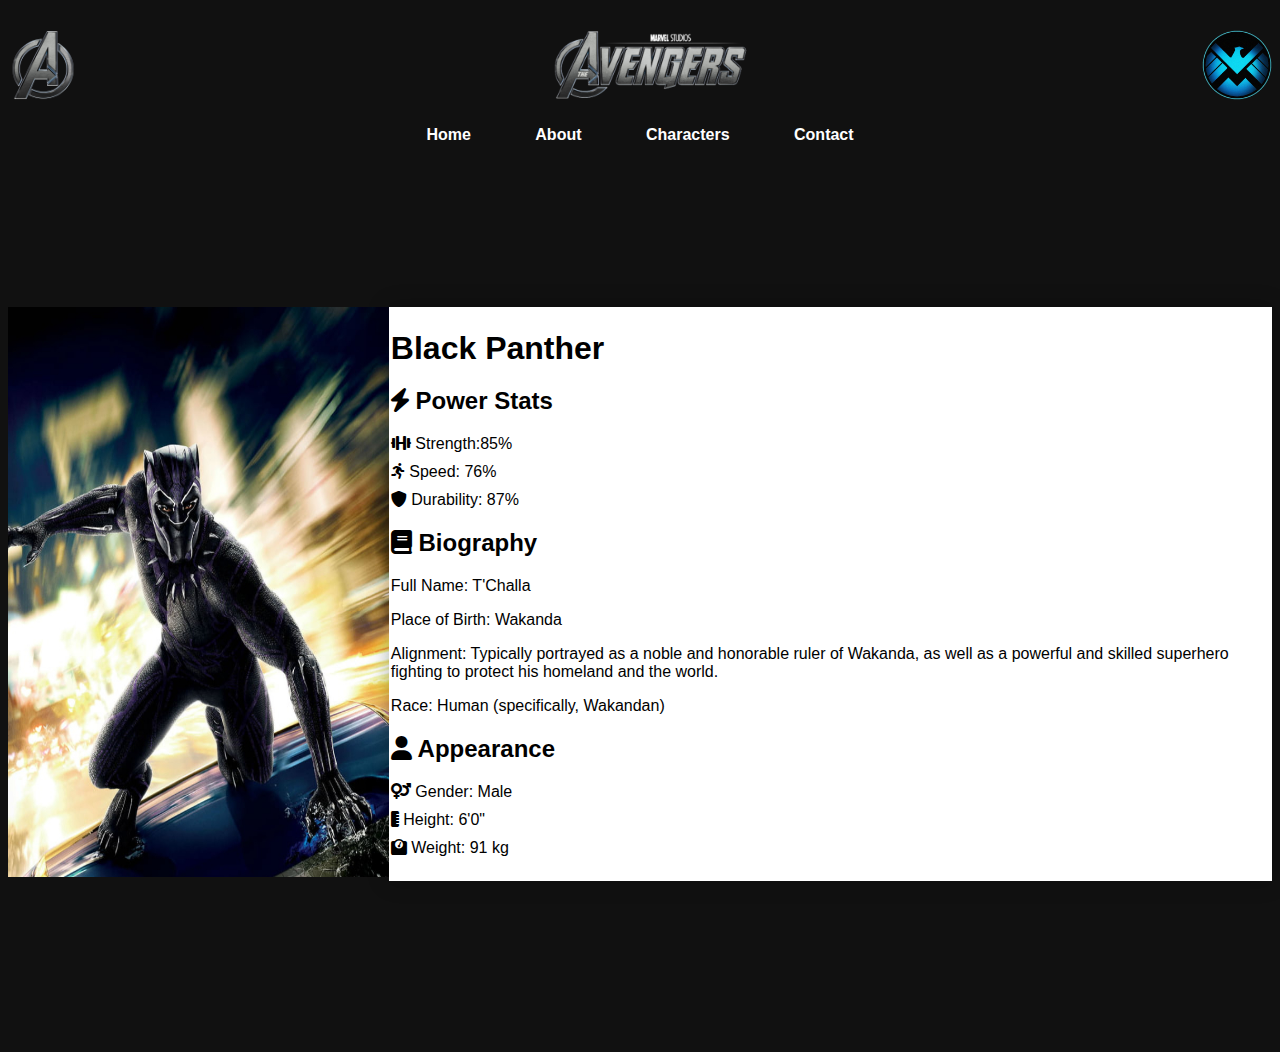
<file: blackpanther.html>
<!DOCTYPE html>
<html lang="en">
<head>
    <meta charset="UTF-8">
    <meta name="viewport" content="width=device-width, initial-scale=1.0">
    <title>Superhero Biography</title>
    <link rel="stylesheet" href="https://cdnjs.cloudflare.com/ajax/libs/font-awesome/6.0.0-beta3/css/all.min.css">
    <link rel="stylesheet" href="main.css"> <!-- Link your CSS file here -->
</head>
<body>
       <!-- Top Navigation Bar -->
<div class="top-nav">
    <div class="logo">
        <img src="image/avengers%20marvel.png">
    </div>
    <div class="logo2">
        <img src="image/marvel.png">
    </div>
    <div class="logo3">
        <img src="image/A.png">
    </div>
</div>
  <!-- Bottom Navigation Bar -->
<div class="bottom-nav">
    <a href="index.html">Home</a>
    <a href="about.html">About</a>
    <a href="#">Characters</a>
    <a href="#">Contact</a>
</div>
    
    <div class="container">
        <div class="superhero-image">
            <!-- Your superhero image goes here -->
            <img src="image/Black%20Panther.jpg" alt="Superhero Image">
        </div>
        <div class="superhero-info">
            <h1>Black Panther</h1>
            <div class="power-stats">
                <h2><i class="fas fa-bolt"></i> Power Stats</h2>
                <!-- Power stats information goes here -->
                <ul>
                    <li><i class="fas fa-dumbbell"></i> Strength:85%</li>
                    <li><i class="fas fa-running"></i> Speed: 76%</li>
                    <li><i class="fas fa-shield-alt"></i> Durability: 87%</li>
                    <!-- Add more power stats as needed -->
                </ul>
            </div>
            <div class="biography">
                <h2><i class="fas fa-book"></i> Biography</h2>
                <!-- Biography information goes here -->
                <p>Full Name: T'Challa</p>
                <p>Place of Birth: Wakanda</p>
                <p>Alignment:  Typically portrayed as a noble and honorable ruler of Wakanda, as well as a powerful and skilled superhero fighting to protect his homeland and the world.</p>
                <p>Race:  Human (specifically, Wakandan)</p>
            </div>
            <div class="appearance">
                <h2><i class="fas fa-user"></i> Appearance</h2>
                <!-- Appearance information goes here -->
                <ul>
                    <li><i class="fas fa-venus-mars"></i> Gender: Male</li>
                    <li><i class="fas fa-ruler-vertical"></i> Height: 6'0"</li>
                    <li><i class="fas fa-weight"></i> Weight: 91 kg</li>
                    <!-- Add more appearance details as needed -->
                </ul>
            </div>
        </div>
    </div>
</file>
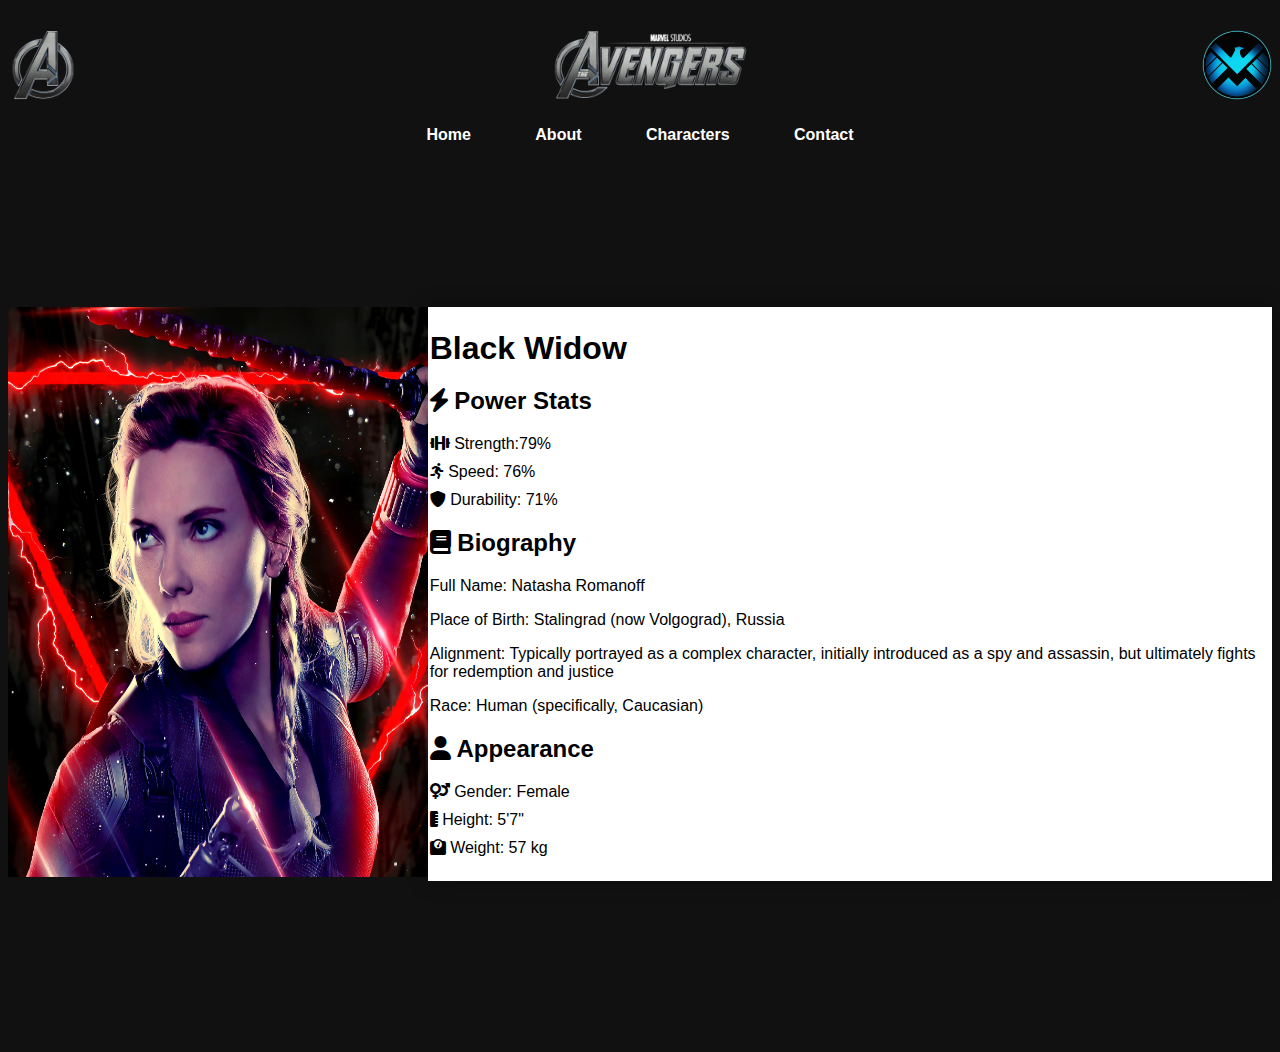
<file: blackwidow.html>
<!DOCTYPE html>
<html lang="en">
<head>
    <meta charset="UTF-8">
    <meta name="viewport" content="width=device-width, initial-scale=1.0">
    <title>Superhero Biography</title>
    <link rel="stylesheet" href="https://cdnjs.cloudflare.com/ajax/libs/font-awesome/6.0.0-beta3/css/all.min.css">
    <link rel="stylesheet" href="main.css"> <!-- Link your CSS file here -->
</head>
<body>
       <!-- Top Navigation Bar -->
<div class="top-nav">
    <div class="logo">
        <img src="image/avengers%20marvel.png">
    </div>
    <div class="logo2">
        <img src="image/marvel.png">
    </div>
    <div class="logo3">
        <img src="image/A.png">
    </div>
</div>
  <!-- Bottom Navigation Bar -->
<div class="bottom-nav">
    <a href="index.html">Home</a>
    <a href="about.html">About</a>
    <a href="#">Characters</a>
    <a href="#">Contact</a>
</div>
    
    <div class="container">
        <div class="superhero-image">
            <!-- Your superhero image goes here -->
            <img src="image/Black%20Widow.jpg" alt="Superhero Image">
        </div>
        <div class="superhero-info">
            <h1>Black Widow</h1>
            <div class="power-stats">
                <h2><i class="fas fa-bolt"></i> Power Stats</h2>
                <!-- Power stats information goes here -->
                <ul>
                    <li><i class="fas fa-dumbbell"></i> Strength:79%</li>
                    <li><i class="fas fa-running"></i> Speed: 76%</li>
                    <li><i class="fas fa-shield-alt"></i> Durability: 71%</li>
                    <!-- Add more power stats as needed -->
                </ul>
            </div>
            <div class="biography">
                <h2><i class="fas fa-book"></i> Biography</h2>
                <!-- Biography information goes here -->
                <p>Full Name: Natasha Romanoff</p>
                <p>Place of Birth: Stalingrad (now Volgograd), Russia</p>
                <p>Alignment: Typically portrayed as a complex character, initially introduced as a spy and assassin, but ultimately fights for redemption and justice </p>
                <p>Race:  Human (specifically, Caucasian)</p>
            </div>
            <div class="appearance">
                <h2><i class="fas fa-user"></i> Appearance</h2>
                <!-- Appearance information goes here -->
                <ul>
                    <li><i class="fas fa-venus-mars"></i> Gender: Female</li>
                    <li><i class="fas fa-ruler-vertical"></i> Height: 5'7"</li>
                    <li><i class="fas fa-weight"></i> Weight: 57 kg</li>
                    <!-- Add more appearance details as needed -->
                </ul>
            </div>
        </div>
    </div>
</file>
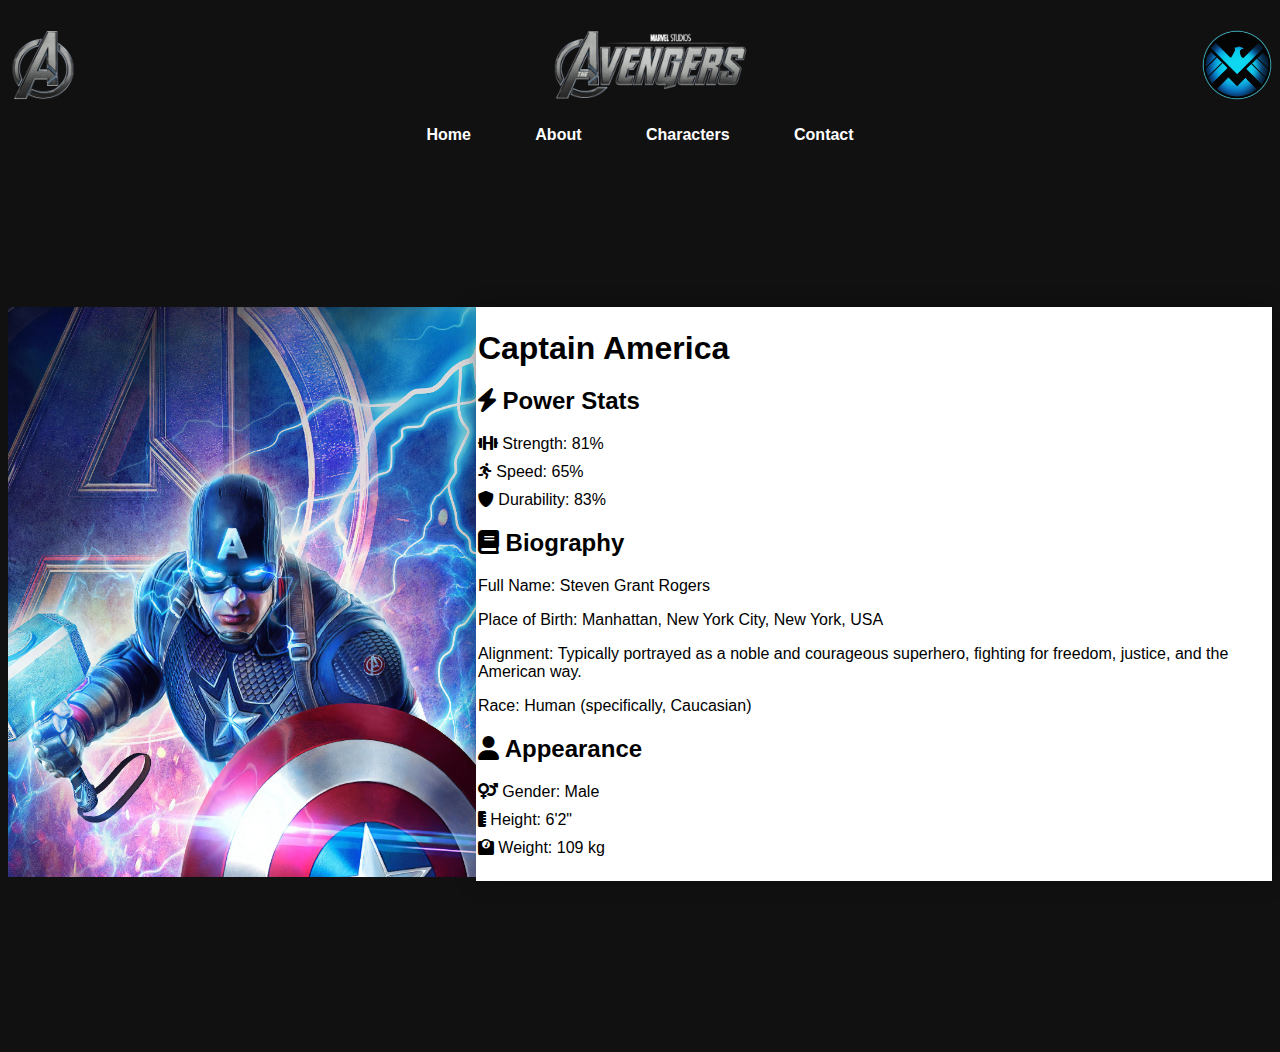
<file: captainamerica.html>
<!DOCTYPE html>
<html lang="en">
<head>
    <meta charset="UTF-8">
    <meta name="viewport" content="width=device-width, initial-scale=1.0">
    <title>Superhero Biography</title>
    <link rel="stylesheet" href="https://cdnjs.cloudflare.com/ajax/libs/font-awesome/6.0.0-beta3/css/all.min.css">
    <link rel="stylesheet" href="main.css"> <!-- Link your CSS file here -->
</head>
<body>
       <!-- Top Navigation Bar -->
<div class="top-nav">
    <div class="logo">
        <img src="image/avengers%20marvel.png">
    </div>
    <div class="logo2">
        <img src="image/marvel.png">
    </div>
    <div class="logo3">
        <img src="image/A.png">
    </div>
</div>
  <!-- Bottom Navigation Bar -->
<div class="bottom-nav">
    <a href="index.html">Home</a>
    <a href="about.html">About</a>
    <a href="#">Characters</a>
    <a href="#">Contact</a>
</div>
    
    <div class="container">
        <div class="superhero-image">
            <!-- Your superhero image goes here -->
            <img src="image/Captain%20America.jpg" alt="Superhero Image">
        </div>
        <div class="superhero-info">
            <h1>Captain America</h1>
            <div class="power-stats">
                <h2><i class="fas fa-bolt"></i> Power Stats</h2>
                <!-- Power stats information goes here -->
                <ul>
                    <li><i class="fas fa-dumbbell"></i> Strength: 81%</li>
                    <li><i class="fas fa-running"></i> Speed: 65%</li>
                    <li><i class="fas fa-shield-alt"></i> Durability: 83%</li>
                    <!-- Add more power stats as needed -->
                </ul>
            </div>
            <div class="biography">
                <h2><i class="fas fa-book"></i> Biography</h2>
                <!-- Biography information goes here -->
                <p>Full Name: Steven Grant Rogers</p>
                <p>Place of Birth: Manhattan, New York City, New York, USA</p>
                <p>Alignment: Typically portrayed as a noble and courageous superhero, fighting for freedom, justice, and the American way.</p>
                <p>Race: Human (specifically, Caucasian)</p>
            </div>
            <div class="appearance">
                <h2><i class="fas fa-user"></i> Appearance</h2>
                <!-- Appearance information goes here -->
                <ul>
                    <li><i class="fas fa-venus-mars"></i> Gender: Male</li>
                    <li><i class="fas fa-ruler-vertical"></i> Height: 6'2"</li>
                    <li><i class="fas fa-weight"></i> Weight: 109 kg</li>
                    <!-- Add more appearance details as needed -->
                </ul>
            </div>
        </div>
    </div>
</body>
</html>
</file>
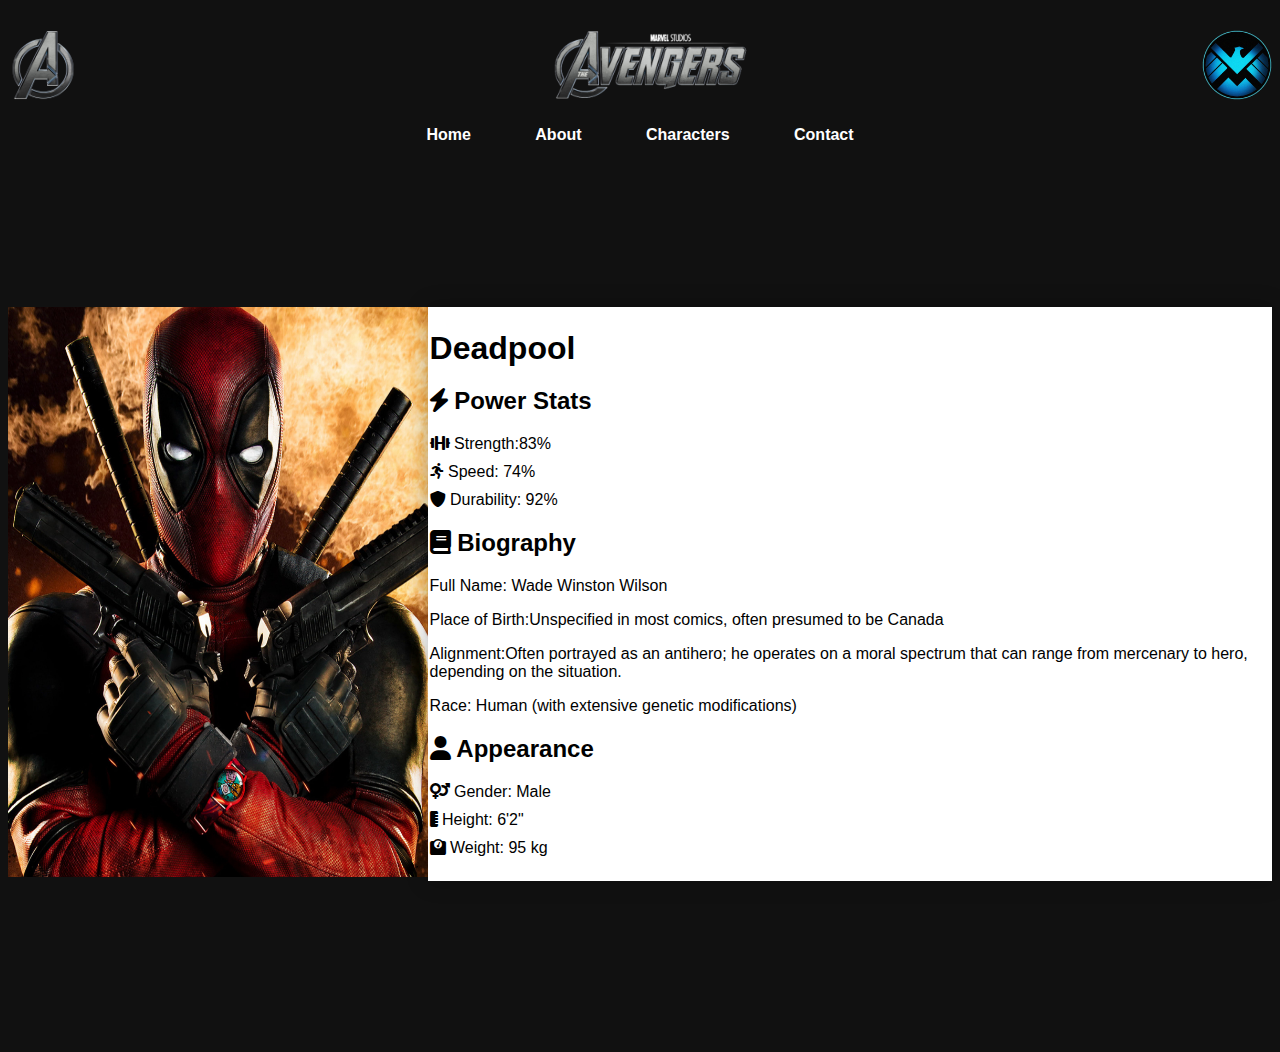
<file: deadpool.html>
<!DOCTYPE html>
<html lang="en">
<head>
    <meta charset="UTF-8">
    <meta name="viewport" content="width=device-width, initial-scale=1.0">
    <title>Superhero Biography</title>
    <link rel="stylesheet" href="https://cdnjs.cloudflare.com/ajax/libs/font-awesome/6.0.0-beta3/css/all.min.css">
    <link rel="stylesheet" href="main.css"> <!-- Link your CSS file here -->
</head>
<body>
       <!-- Top Navigation Bar -->
<div class="top-nav">
    <div class="logo">
        <img src="image/avengers%20marvel.png">
    </div>
    <div class="logo2">
        <img src="image/marvel.png">
    </div>
    <div class="logo3">
        <img src="image/A.png">
    </div>
</div>
  <!-- Bottom Navigation Bar -->
<div class="bottom-nav">
    <a href="index.html">Home</a>
    <a href="about.html">About</a>
    <a href="#">Characters</a>
    <a href="#">Contact</a>
</div>
    
    <div class="container">
        <div class="superhero-image">
            <!-- Your superhero image goes here -->
            <img src="image/Deadpool.jpg" alt="Superhero Image">
        </div>
        <div class="superhero-info">
            <h1>Deadpool</h1>
            <div class="power-stats">
                <h2><i class="fas fa-bolt"></i> Power Stats</h2>
                <!-- Power stats information goes here -->
                <ul>
                    <li><i class="fas fa-dumbbell"></i> Strength:83%</li>
                    <li><i class="fas fa-running"></i> Speed: 74%</li>
                    <li><i class="fas fa-shield-alt"></i> Durability: 92%</li>
                    <!-- Add more power stats as needed -->
                </ul>
            </div>
            <div class="biography">
                <h2><i class="fas fa-book"></i> Biography</h2>
                <!-- Biography information goes here -->
                <p>Full Name: Wade Winston Wilson</p>
                <p>Place of Birth:Unspecified in most comics, often presumed to be Canada</p>
                <p>Alignment:Often portrayed as an antihero; he operates on a moral spectrum that can range from mercenary to hero, depending on the situation.</p>
                <p>Race:  Human (with extensive genetic modifications)</p>
            </div>
            <div class="appearance">
                <h2><i class="fas fa-user"></i> Appearance</h2>
                <!-- Appearance information goes here -->
                <ul>
                    <li><i class="fas fa-venus-mars"></i> Gender: Male</li>
                    <li><i class="fas fa-ruler-vertical"></i> Height: 6'2"</li>
                    <li><i class="fas fa-weight"></i> Weight: 95 kg</li>
                    <!-- Add more appearance details as needed -->
                </ul>
            </div>
        </div>
    </div>
</file>
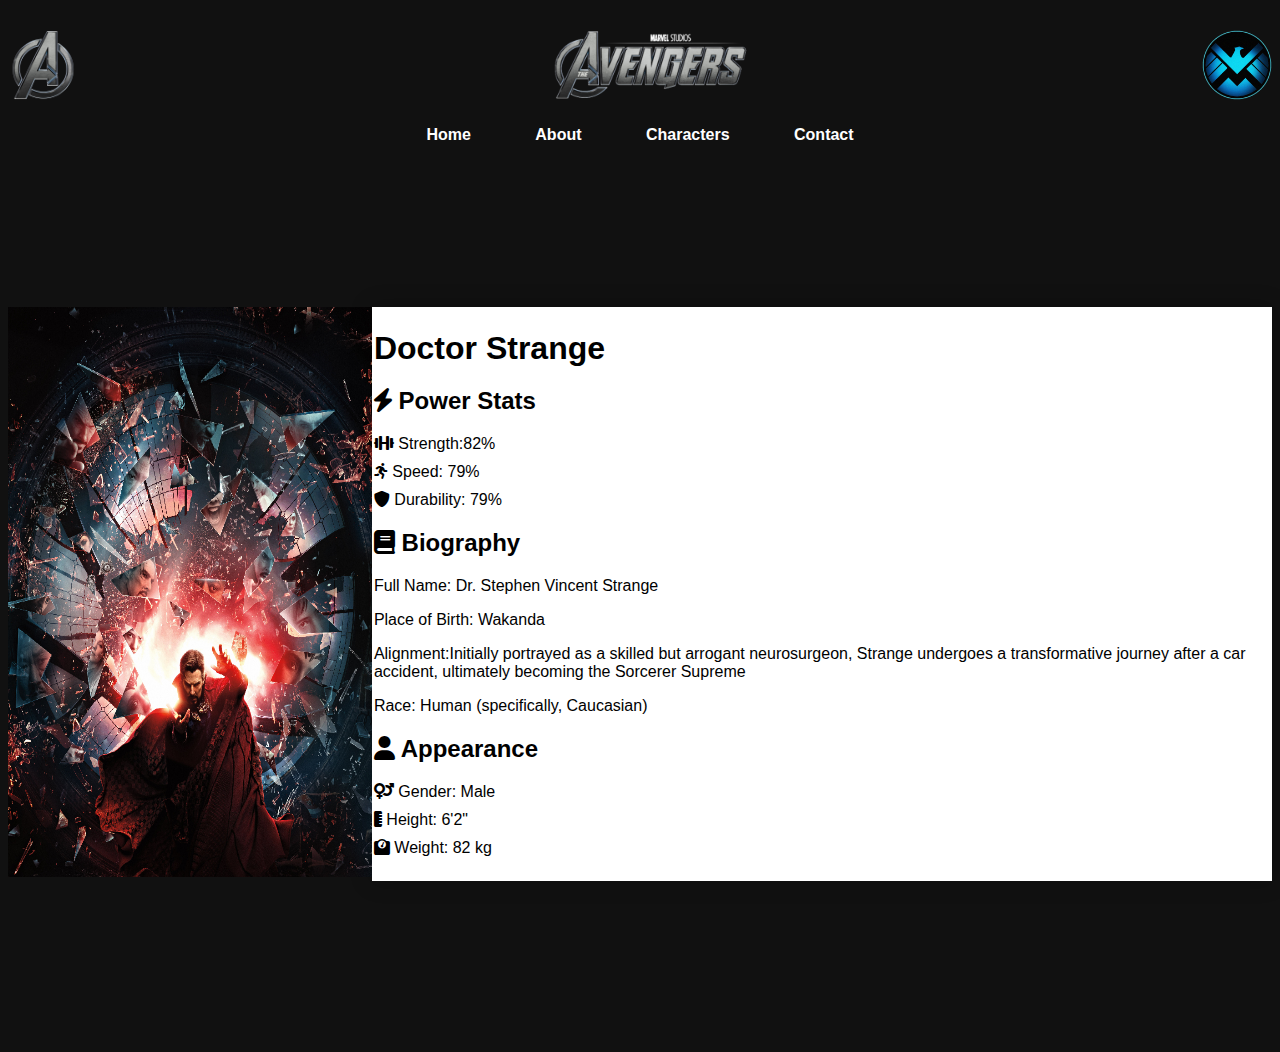
<file: drstrange.html>
<!DOCTYPE html>
<html lang="en">
<head>
    <meta charset="UTF-8">
    <meta name="viewport" content="width=device-width, initial-scale=1.0">
    <title>Superhero Biography</title>
    <link rel="stylesheet" href="https://cdnjs.cloudflare.com/ajax/libs/font-awesome/6.0.0-beta3/css/all.min.css">
    <link rel="stylesheet" href="main.css"> <!-- Link your CSS file here -->
</head>
<body>
       <!-- Top Navigation Bar -->
<div class="top-nav">
    <div class="logo">
        <img src="image/avengers%20marvel.png">
    </div>
    <div class="logo2">
        <img src="image/marvel.png">
    </div>
    <div class="logo3">
        <img src="image/A.png">
    </div>
</div>
  <!-- Bottom Navigation Bar -->
<div class="bottom-nav">
    <a href="index.html">Home</a>
    <a href="about.html">About</a>
    <a href="#">Characters</a>
    <a href="#">Contact</a>
</div>
    
    <div class="container">
        <div class="superhero-image">
            <!-- Your superhero image goes here -->
            <img src="image/Dr%20Strange.jpg" alt="Superhero Image">
        </div>
        <div class="superhero-info">
            <h1>Doctor Strange</h1>
            <div class="power-stats">
                <h2><i class="fas fa-bolt"></i> Power Stats</h2>
                <!-- Power stats information goes here -->
                <ul>
                    <li><i class="fas fa-dumbbell"></i> Strength:82%</li>
                    <li><i class="fas fa-running"></i> Speed: 79%</li>
                    <li><i class="fas fa-shield-alt"></i> Durability: 79%</li>
                    <!-- Add more power stats as needed -->
                </ul>
            </div>
            <div class="biography">
                <h2><i class="fas fa-book"></i> Biography</h2>
                <!-- Biography information goes here -->
                <p>Full Name: Dr. Stephen Vincent Strange</p>
                <p>Place of Birth: Wakanda</p>
                <p>Alignment:Initially portrayed as a skilled but arrogant neurosurgeon, Strange undergoes a transformative journey after a car accident, ultimately becoming the Sorcerer Supreme</p>
                <p>Race:  Human (specifically, Caucasian)</p>
            </div>
            <div class="appearance">
                <h2><i class="fas fa-user"></i> Appearance</h2>
                <!-- Appearance information goes here -->
                <ul>
                    <li><i class="fas fa-venus-mars"></i> Gender: Male</li>
                    <li><i class="fas fa-ruler-vertical"></i> Height: 6'2"</li>
                    <li><i class="fas fa-weight"></i> Weight: 82 kg</li>
                    <!-- Add more appearance details as needed -->
                </ul>
            </div>
        </div>
    </div>
</file>
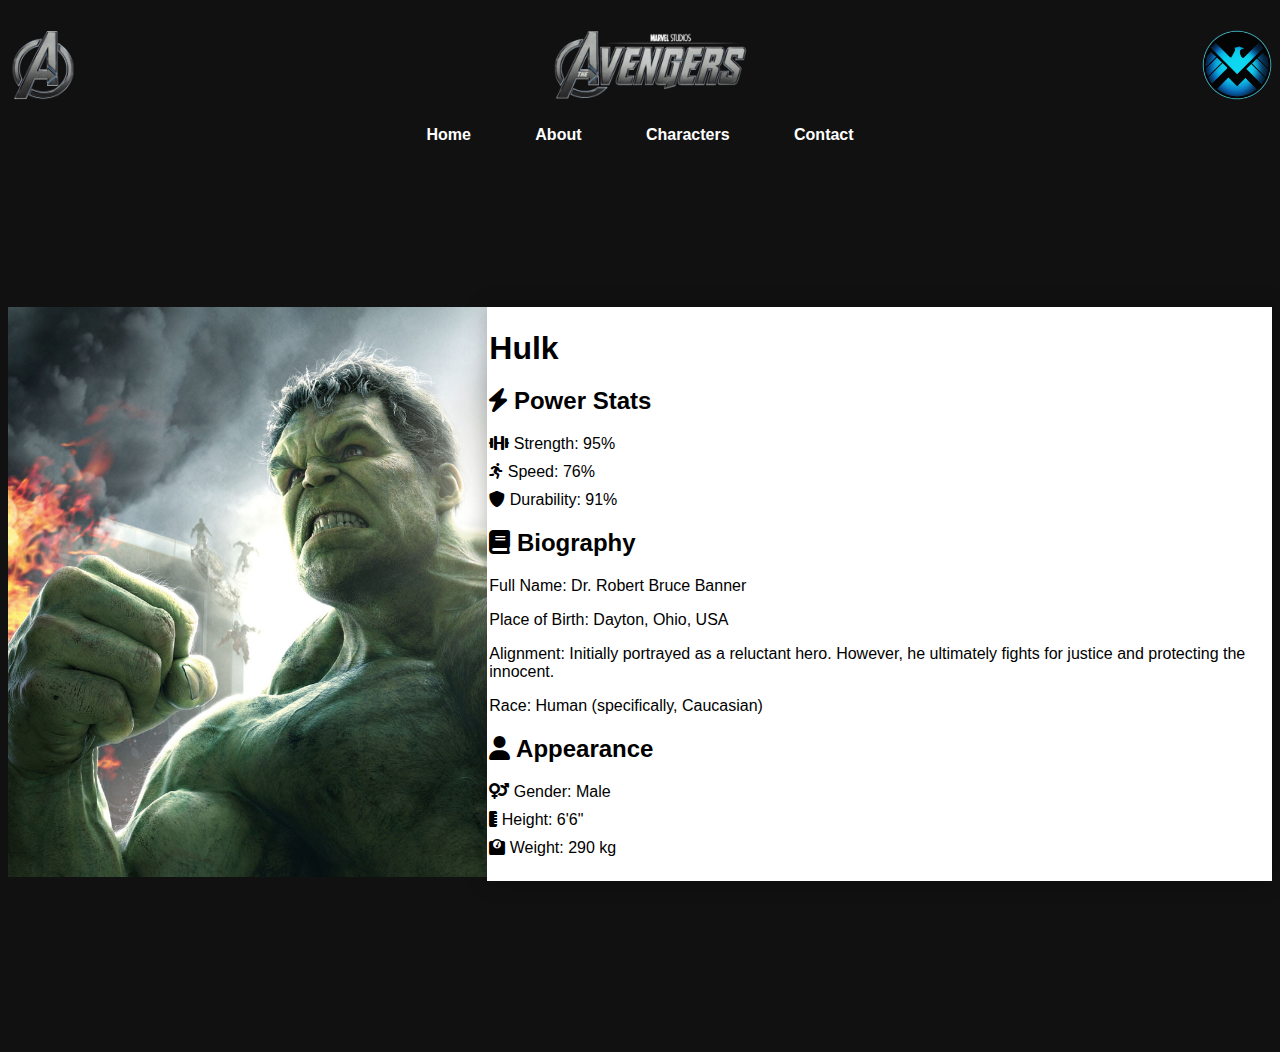
<file: hulk.html>
<!DOCTYPE html>
<html lang="en">
<head>
    <meta charset="UTF-8">
    <meta name="viewport" content="width=device-width, initial-scale=1.0">
    <title>Superhero Biography</title>
    <link rel="stylesheet" href="https://cdnjs.cloudflare.com/ajax/libs/font-awesome/6.0.0-beta3/css/all.min.css">
    <link rel="stylesheet" href="main.css"> <!-- Link your CSS file here -->
</head>
<body>
       <!-- Top Navigation Bar -->
<div class="top-nav">
    <div class="logo">
        <img src="image/avengers%20marvel.png">
    </div>
    <div class="logo2">
        <img src="image/marvel.png">
    </div>
    <div class="logo3">
        <img src="image/A.png">
    </div>
</div>
  <!-- Bottom Navigation Bar -->
<div class="bottom-nav">
    <a href="index.html">Home</a>
    <a href="about.html">About</a>
    <a href="#">Characters</a>
    <a href="#">Contact</a>
</div>
    
    <div class="container">
        <div class="superhero-image">
            <!-- Your superhero image goes here -->
            <img src="image/Hulk.jpg" alt="Superhero Image">
        </div>
        <div class="superhero-info">
            <h1>Hulk</h1>
            <div class="power-stats">
                <h2><i class="fas fa-bolt"></i> Power Stats</h2>
                <!-- Power stats information goes here -->
                <ul>
                    <li><i class="fas fa-dumbbell"></i> Strength: 95%</li>
                    <li><i class="fas fa-running"></i> Speed: 76%</li>
                    <li><i class="fas fa-shield-alt"></i> Durability: 91%</li>
                    <!-- Add more power stats as needed -->
                </ul>
            </div>
            <div class="biography">
                <h2><i class="fas fa-book"></i> Biography</h2>
                <!-- Biography information goes here -->
                <p>Full Name: Dr. Robert Bruce Banner</p>
                <p>Place of Birth: Dayton, Ohio, USA</p>
                <p>Alignment:  Initially portrayed as a reluctant hero. However, he ultimately fights for justice and protecting the innocent.</p>
                <p>Race:  Human (specifically, Caucasian)</p>
            </div>
            <div class="appearance">
                <h2><i class="fas fa-user"></i> Appearance</h2>
                <!-- Appearance information goes here -->
                <ul>
                    <li><i class="fas fa-venus-mars"></i> Gender: Male</li>
                    <li><i class="fas fa-ruler-vertical"></i> Height: 6'6"</li>
                    <li><i class="fas fa-weight"></i> Weight: 290 kg</li>
                    <!-- Add more appearance details as needed -->
                </ul>
            </div>
        </div>
    </div>
</file>
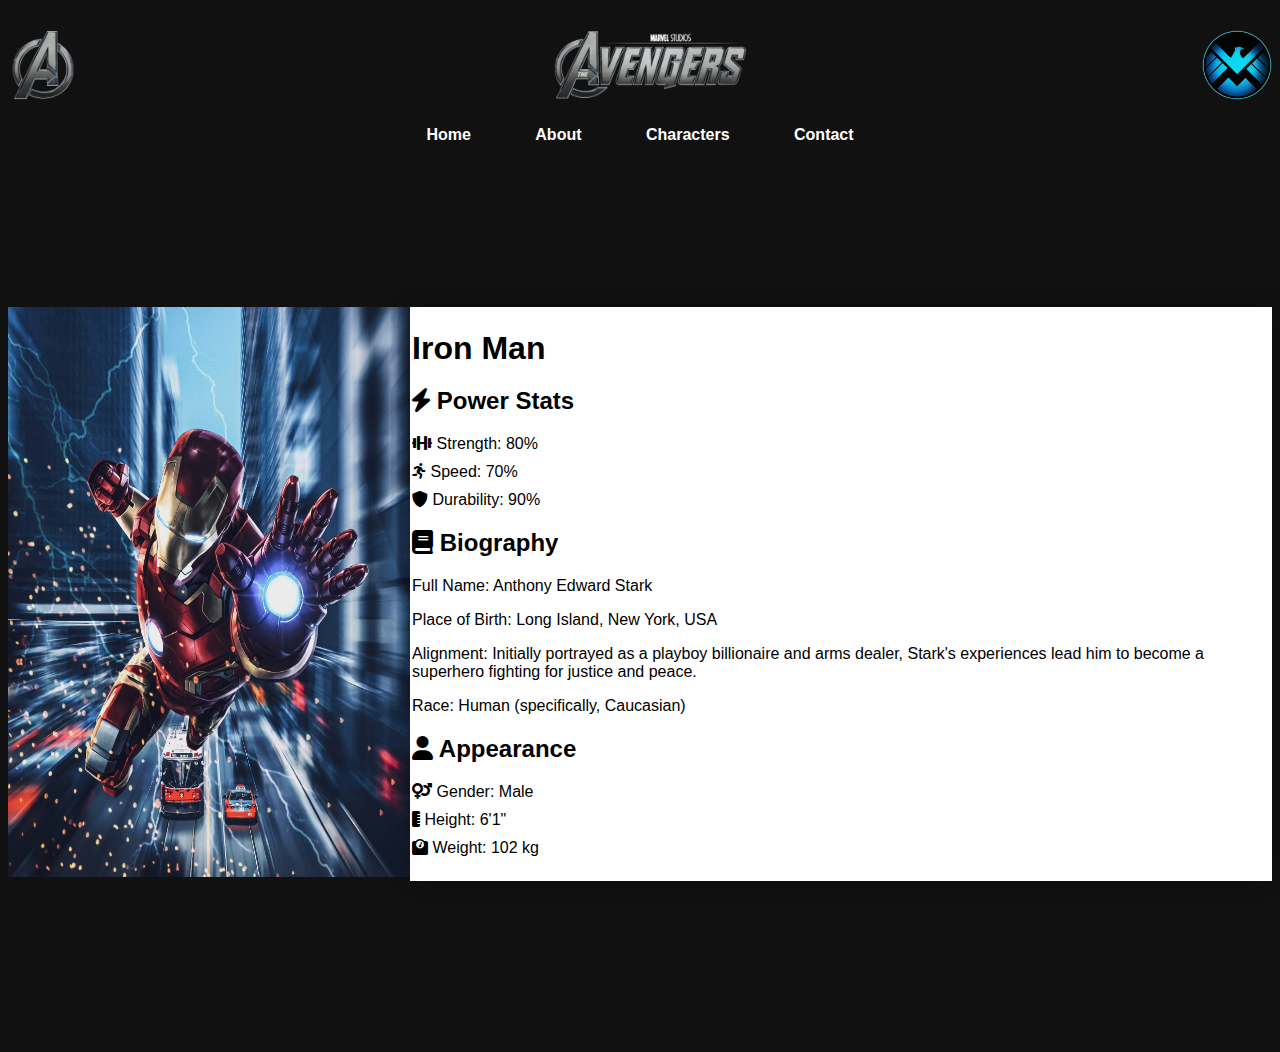
<file: ironman.html>
<!DOCTYPE html>
<html lang="en">
<head>
    <meta charset="UTF-8">
    <meta name="viewport" content="width=device-width, initial-scale=1.0">
    <title>Superhero Biography</title>
    <link rel="stylesheet" href="https://cdnjs.cloudflare.com/ajax/libs/font-awesome/6.0.0-beta3/css/all.min.css">
    <link rel="stylesheet" href="main.css"> <!-- Link your CSS file here -->
</head>
<body>
       <!-- Top Navigation Bar -->
<div class="top-nav">
    <div class="logo">
        <img src="image/avengers%20marvel.png">
    </div>
    <div class="logo2">
        <img src="image/marvel.png">
    </div>
    <div class="logo3">
        <img src="image/A.png">
    </div>
</div>
  <!-- Bottom Navigation Bar -->
<div class="bottom-nav">
    <a href="index.html">Home</a>
    <a href="about.html">About</a>
    <a href="#">Characters</a>
    <a href="#">Contact</a>
</div>
    
    <div class="container">
        <div class="superhero-image">
            <!-- Your superhero image goes here -->
            <img src="image/Iron%20Man.jpg" alt="Superhero Image">
        </div>
        <div class="superhero-info">
            <h1>Iron Man</h1>
            <div class="power-stats">
                <h2><i class="fas fa-bolt"></i> Power Stats</h2>
                <!-- Power stats information goes here -->
                <ul>
                    <li><i class="fas fa-dumbbell"></i> Strength: 80%</li>
                    <li><i class="fas fa-running"></i> Speed: 70%</li>
                    <li><i class="fas fa-shield-alt"></i> Durability: 90%</li>
                    <!-- Add more power stats as needed -->
                </ul>
            </div>
            <div class="biography">
                <h2><i class="fas fa-book"></i> Biography</h2>
                <!-- Biography information goes here -->
                <p>Full Name: Anthony Edward Stark</p>
                <p>Place of Birth: Long Island, New York, USA</p>
                <p>Alignment: Initially portrayed as a playboy billionaire and arms dealer, Stark's experiences lead him to become a superhero fighting for justice and peace.</p>
                <p>Race: Human (specifically, Caucasian)</p>
            </div>
            <div class="appearance">
                <h2><i class="fas fa-user"></i> Appearance</h2>
                <!-- Appearance information goes here -->
                <ul>
                    <li><i class="fas fa-venus-mars"></i> Gender: Male</li>
                    <li><i class="fas fa-ruler-vertical"></i> Height: 6'1"</li>
                    <li><i class="fas fa-weight"></i> Weight: 102 kg</li>
                    <!-- Add more appearance details as needed -->
                </ul>
            </div>
        </div>
    </div>
</body>
</html>
</file>
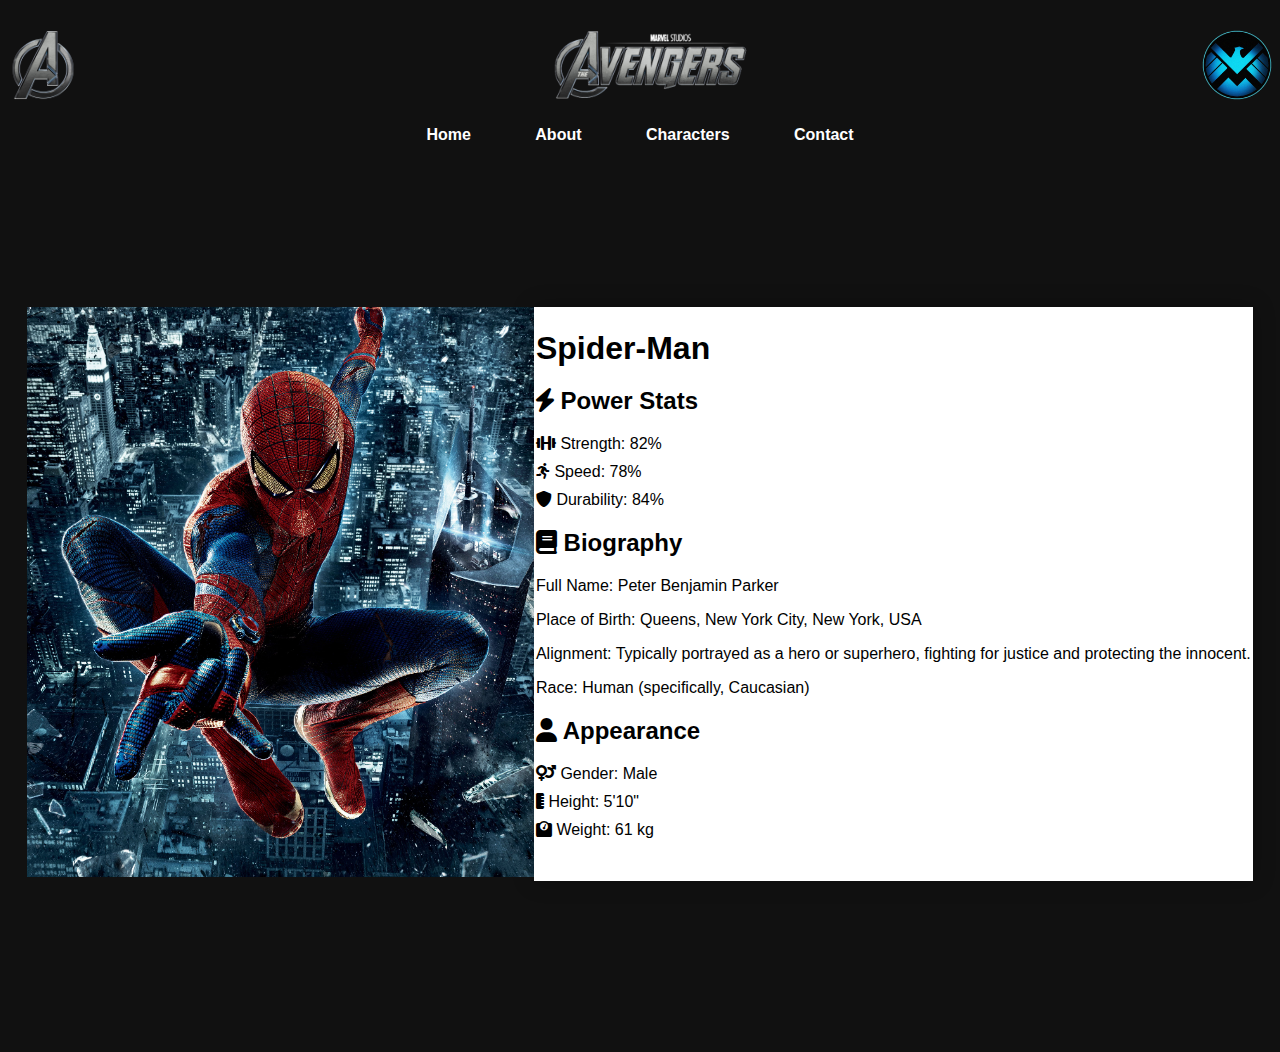
<file: spiderman.html>
<!DOCTYPE html>
<html lang="en">
<head>
    <meta charset="UTF-8">
    <meta name="viewport" content="width=device-width, initial-scale=1.0">
    <title>Superhero Biography</title>
    <link rel="stylesheet" href="https://cdnjs.cloudflare.com/ajax/libs/font-awesome/6.0.0-beta3/css/all.min.css">
    <link rel="stylesheet" href="main.css"> <!-- Link your CSS file here -->
</head>
<body>
       <!-- Top Navigation Bar -->
<div class="top-nav">
    <div class="logo">
        <img src="image/avengers%20marvel.png">
    </div>
    <div class="logo2">
        <img src="image/marvel.png">
    </div>
    <div class="logo3">
        <img src="image/A.png">
    </div>
</div>
  <!-- Bottom Navigation Bar -->
<div class="bottom-nav">
    <a href="index.html">Home</a>
    <a href="about.html">About</a>
    <a href="#">Characters</a>
    <a href="#">Contact</a>
</div>
    
    <div class="container">
        <div class="superhero-image">
            <!-- Your superhero image goes here -->
            <img src="image/Spiderman.jpg" alt="Superhero Image">
        </div>
        <div class="superhero-info">
            <h1>Spider-Man</h1>
            <div class="power-stats">
                <h2><i class="fas fa-bolt"></i> Power Stats</h2>
                <!-- Power stats information goes here -->
                <ul>
                    <li><i class="fas fa-dumbbell"></i> Strength: 82%</li>
                    <li><i class="fas fa-running"></i> Speed: 78%</li>
                    <li><i class="fas fa-shield-alt"></i> Durability: 84%</li>
                    <!-- Add more power stats as needed -->
                </ul>
            </div>
            <div class="biography">
                <h2><i class="fas fa-book"></i> Biography</h2>
                <!-- Biography information goes here -->
                <p>Full Name: Peter Benjamin Parker</p>
                <p>Place of Birth: Queens, New York City, New York, USA</p>
                <p>Alignment: Typically portrayed as a hero or superhero, fighting for justice and protecting the innocent.</p>
                <p>Race: Human (specifically, Caucasian)</p>
            </div>
            <div class="appearance">
                <h2><i class="fas fa-user"></i> Appearance</h2>
                <!-- Appearance information goes here -->
                <ul>
                    <li><i class="fas fa-venus-mars"></i> Gender: Male</li>
                    <li><i class="fas fa-ruler-vertical"></i> Height: 5'10"</li>
                    <li><i class="fas fa-weight"></i> Weight: 61 kg</li>
                    <!-- Add more appearance details as needed -->
                </ul>
            </div>
        </div>
    </div>
</body>
</html>
</file>
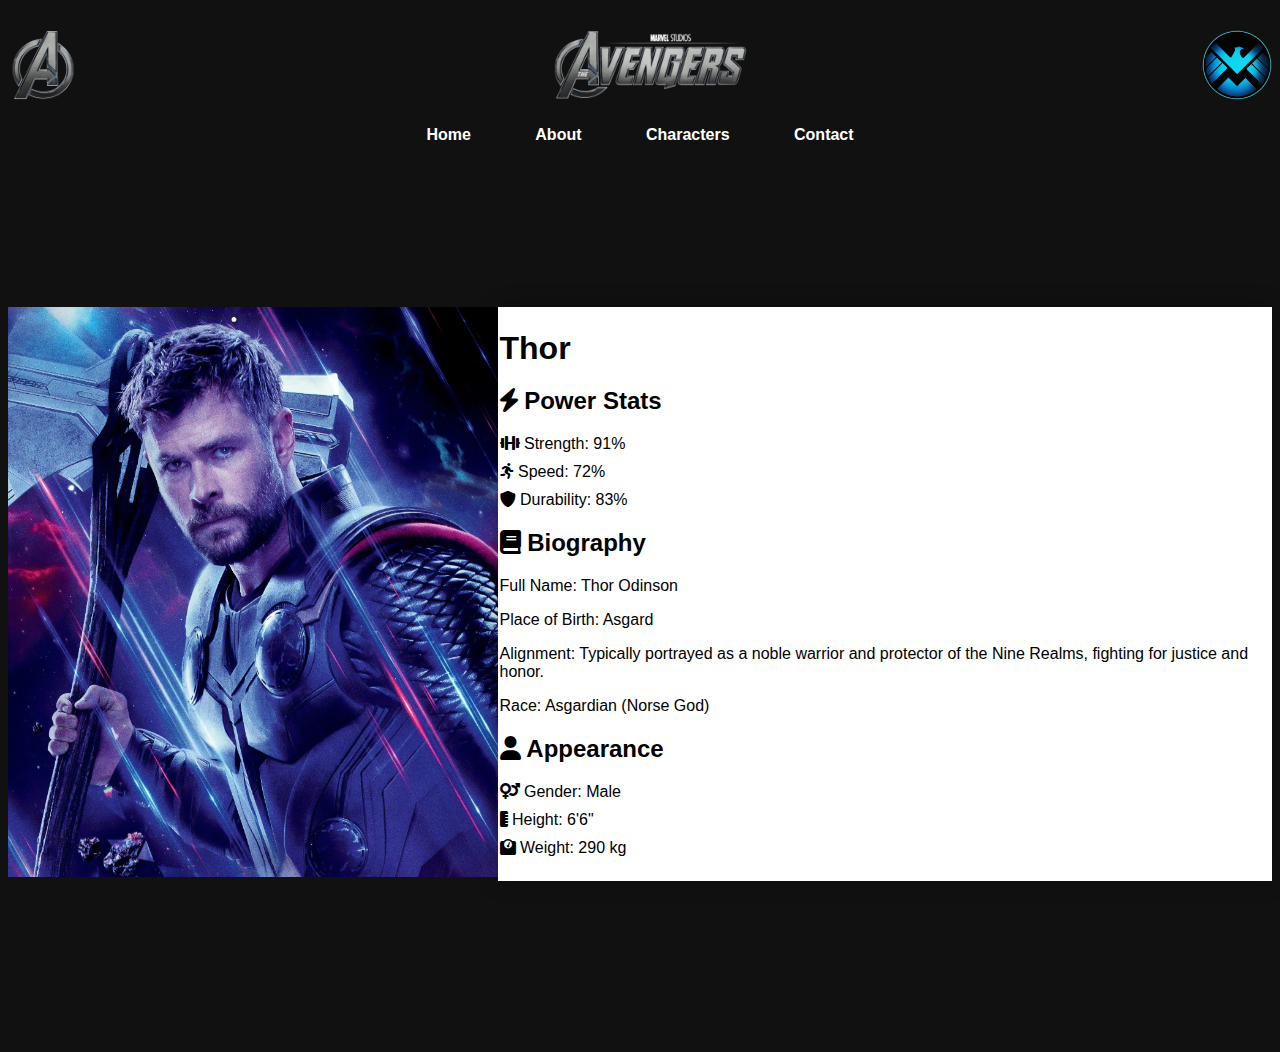
<file: thor.html>
<!DOCTYPE html>
<html lang="en">
<head>
    <meta charset="UTF-8">
    <meta name="viewport" content="width=device-width, initial-scale=1.0">
    <title>Superhero Biography</title>
    <link rel="stylesheet" href="https://cdnjs.cloudflare.com/ajax/libs/font-awesome/6.0.0-beta3/css/all.min.css">
    <link rel="stylesheet" href="main.css"> <!-- Link your CSS file here -->
</head>
<body>
       <!-- Top Navigation Bar -->
<div class="top-nav">
    <div class="logo">
        <img src="image/avengers%20marvel.png">
    </div>
    <div class="logo2">
        <img src="image/marvel.png">
    </div>
    <div class="logo3">
        <img src="image/A.png">
    </div>
</div>
  <!-- Bottom Navigation Bar -->
<div class="bottom-nav">
    <a href="index.html">Home</a>
    <a href="about.html">About</a>
    <a href="#">Characters</a>
    <a href="#">Contact</a>
</div>
    
    <div class="container">
        <div class="superhero-image">
            <!-- Your superhero image goes here -->
            <img src="image/Thor.jpg" alt="Superhero Image">
        </div>
        <div class="superhero-info">
            <h1>Thor</h1>
            <div class="power-stats">
                <h2><i class="fas fa-bolt"></i> Power Stats</h2>
                <!-- Power stats information goes here -->
                <ul>
                    <li><i class="fas fa-dumbbell"></i> Strength: 91%</li>
                    <li><i class="fas fa-running"></i> Speed: 72%</li>
                    <li><i class="fas fa-shield-alt"></i> Durability: 83%</li>
                    <!-- Add more power stats as needed -->
                </ul>
            </div>
            <div class="biography">
                <h2><i class="fas fa-book"></i> Biography</h2>
                <!-- Biography information goes here -->
                <p>Full Name: Thor Odinson</p>
                <p>Place of Birth: Asgard</p>
                <p>Alignment: Typically portrayed as a noble warrior and protector of the Nine Realms, fighting for justice and honor.</p>
                <p>Race: Asgardian (Norse God)</p>
            </div>
            <div class="appearance">
                <h2><i class="fas fa-user"></i> Appearance</h2>
                <!-- Appearance information goes here -->
                <ul>
                    <li><i class="fas fa-venus-mars"></i> Gender: Male</li>
                    <li><i class="fas fa-ruler-vertical"></i> Height: 6'6"</li>
                    <li><i class="fas fa-weight"></i> Weight: 290 kg</li>
                    <!-- Add more appearance details as needed -->
                </ul>
            </div>
        </div>
    </div>
</body>
</html>
</file>
<file: main.css>
body {
    font-family: Arial, sans-serif;
    background-color: #111;
}

.container {
    display: flex;
    justify-content: center;
    align-items: center;
    height: 100vh;
}

.superhero-image img {
    max-width: 100%;
    height: 570px;
    /* Remove border-radius */
}

.superhero-info {
    padding: 2px;
    background-color: #fff;
    box-shadow: 0 0 20px rgba(0, 0, 0, 0.3);
    height: 570px;
}

.superhero-info h1 {
    font-size: 2em;
    margin-bottom: 20px;
}

.superhero-info h2 {
    font-size: 1.5em;
    margin-top: 20px;
}

.superhero-info ul {
    list-style-type: none;
    padding: 0;
}

.superhero-info ul li {
    margin-bottom: 10px;
}

.superhero-info p {
    margin-top: 10px;
}

//* General styling for both nav bars */
.top-nav, .bottom-nav {
    background-color: black;
    color: white;
    padding: 10px 20px; /* Add padding to the sides */
    margin: 0; /* Remove default margins */
    width: 100%; /* Fill the entire width */
}

/* Styling for top nav */
.top-nav {
    display: flex;
    justify-content: space-between;
    align-items: center;
    padding-top: 20px; /* Increase padding at the top */
    padding-bottom: 20px; /* Increase padding at the bottom */
}

.top-nav .logo img {
    width: 70px; /* Adjust size of logo as needed */
}

.top-nav .logo2 {
    flex: 1; /* Make the logo div grow to fill available space */
    text-align: center; /* Center the logo horizontally */
    margin-left: 20px; /* Add spacing between logos */
}

.top-nav .logo2 img {
    width: 200px; /* Adjust size of logo as needed */
}

.top-nav .logo3 img {
    width: 70px; /* Adjust size of logo as needed */
}

/* Styling for bottom nav */
.bottom-nav {
    text-align: center;
}

.bottom-nav a {
    padding: 10px 20px;
    text-decoration: none;
    margin: 0 10px; /* Increase spacing between links */
    color: white; /* Change text color to white */
    font-family: Arial, sans-serif; /* Apply a better font */
    font-weight: bold; /* Make the text bold */
    position: relative; /* Set position to relative for hover effect */
    transition: transform 0.3s ease, color 0.3s ease; /* Smooth transition for scaling effect */
}

/* Add underline effect on hover */
.bottom-nav a::before {
    content: '';
    position: absolute;
    width: 100%;
    height: 2px;
    bottom: 0;
    left: 0;
    background-color: #ff0000; /* Marvel red color */
    transform: scaleX(0); /* Initially hide the underline */
    transform-origin: center; /* Start the transformation from the center */
    transition: transform 0.3s ease; /* Smooth transition effect */
}

.bottom-nav a:hover {
    transform: scale(1.1); /* Scale up the text on hover */
    color: #ff0000; /* Change text color to marvel red */
}

.bottom-nav a:hover::before {
    transform: scaleX(1); /* Stretch the underline to full width */
}
</file>
